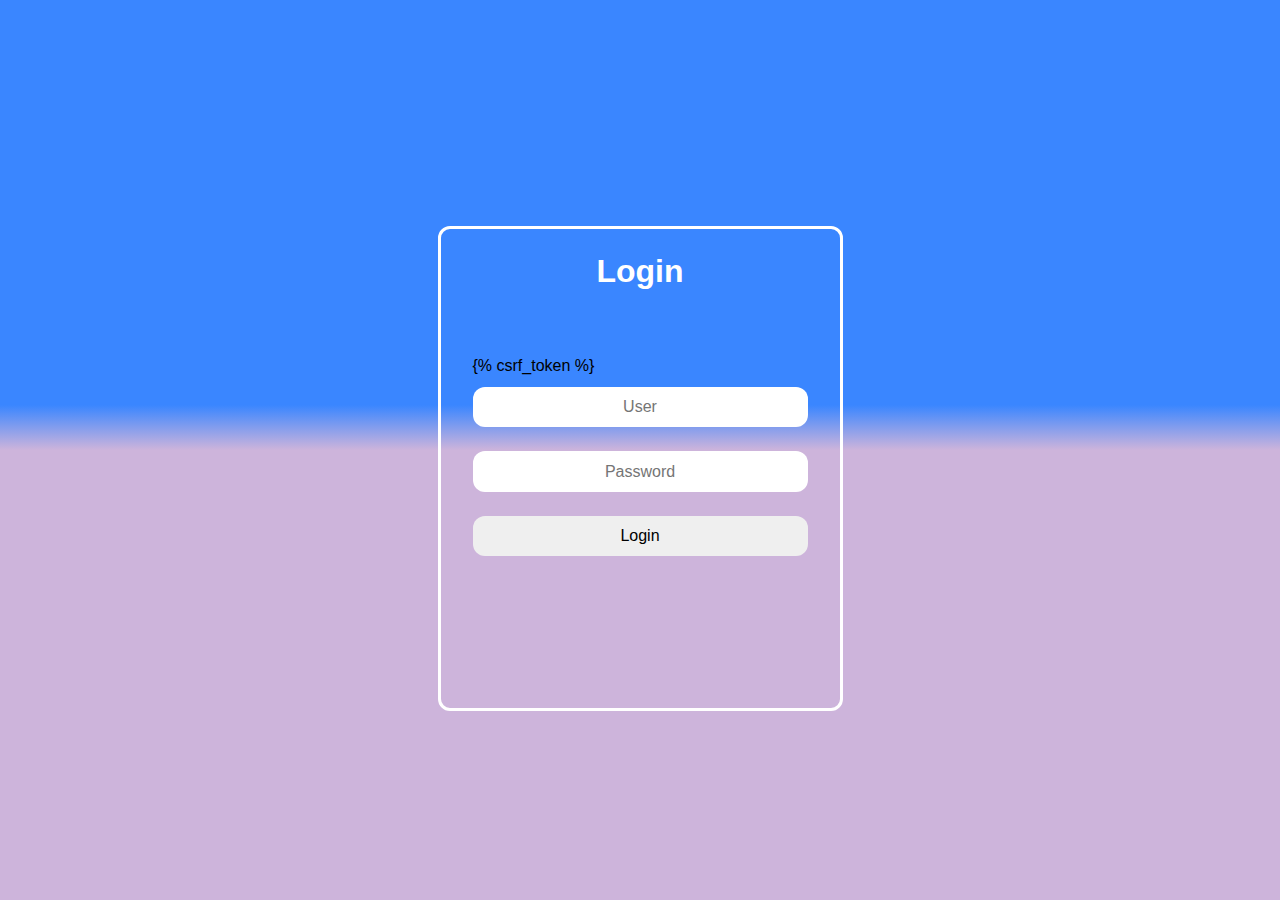
<file: Aplicaciones/Inventario/templates/registration/login.html>
<!DOCTYPE html>
<html lang="en">
<head>
    <meta charset="UTF-8">
    <meta http-equiv="X-UA-Compatible" content="IE=edge">
    <meta name="viewport" content="width=device-width, initial-scale=1.0">
    <title>Login</title>
    <style>
        *{
            box-sizing: border-box;
            padding: 0;
            margin: 0;
            font-family: sans-serif;
        }
        :root{
            --center:center;
        }
        .login-container{
            display: flex;
            min-height: 100vh;
            justify-content: center;
            align-items: center;
            background:linear-gradient(#3a86ff 45%, #cdb4db 50%);
            flex-direction: column;
        }
        .login-registro{
            border: 3px solid #fff;
            border-radius: .75rem;
            padding: 8rem 2rem;
        }
        .from-input, button{
            display: block;
            margin-top: .75rem;
            margin-bottom: 1.5rem;
            padding: .7rem 4rem;
            text-align: var(--center);
            border-radius: .75rem;
            border: none;
            font-size: 1rem;
            color: black;
        }
        .botton1:hover{
            background:#f1c0e8;
            opacity: 1;
        }
        
        h1{
            position: relative;
            top: 4rem;
            text-align: center;
            font-size: 700;
            color:#fff;
        }
        button{
            width: 100%;
            padding: .7rem 0;
            border-radius: .75rem;
            border: none;
            cursor: pointer;
        }
        button:hover, .botton2:hover{
            background:#00b4d8;
            opacity: 100%;
        }
    </style>
</head>
<body>
    <div class="login-container">
        <h1>Login</h1>
        <div class="login-registro">
            <form   method="POST">
                {% csrf_token %}
                <input class="from-input botton1" type="text" name="username" placeholder="User">
                <input class="from-input botton2" type="password" name="password" placeholder="Password">
                <button type="submit">Login</button>
            </form>
        </div>
    </div>
</body>
</html>
</file>
